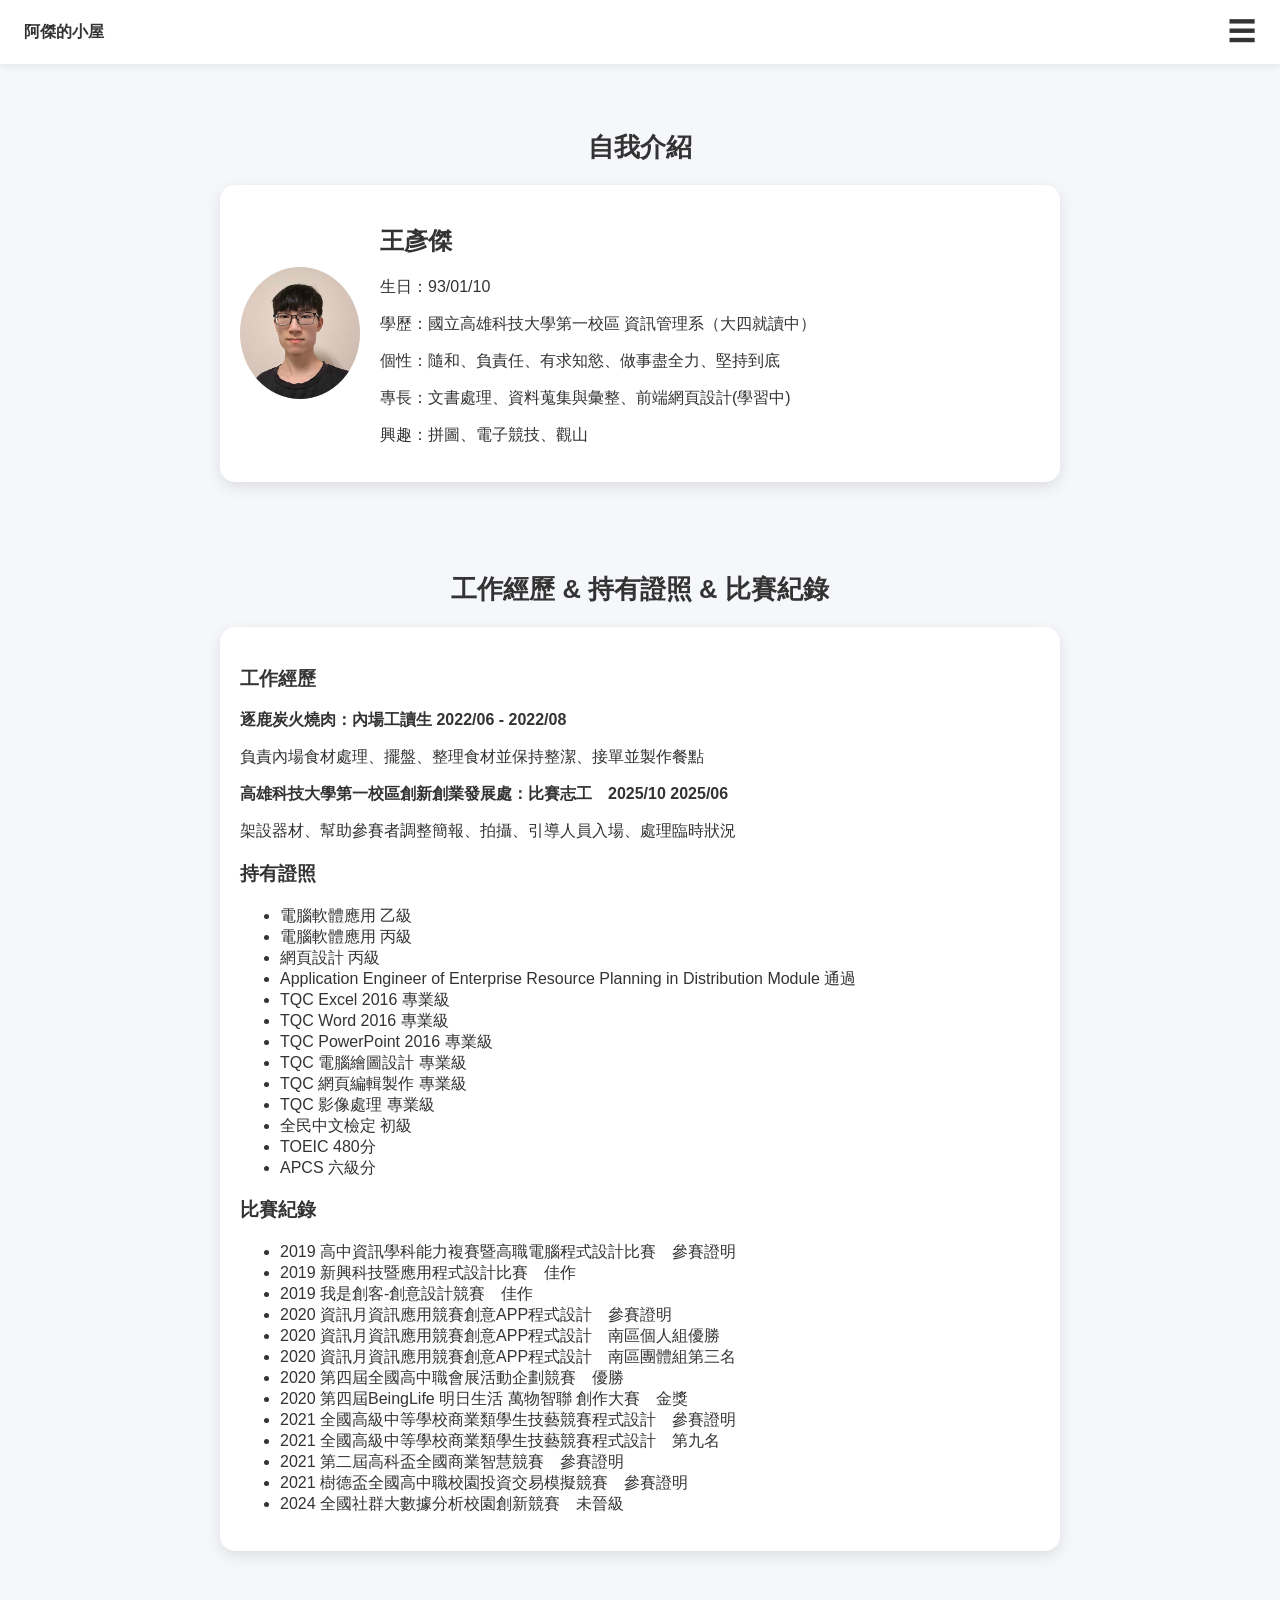
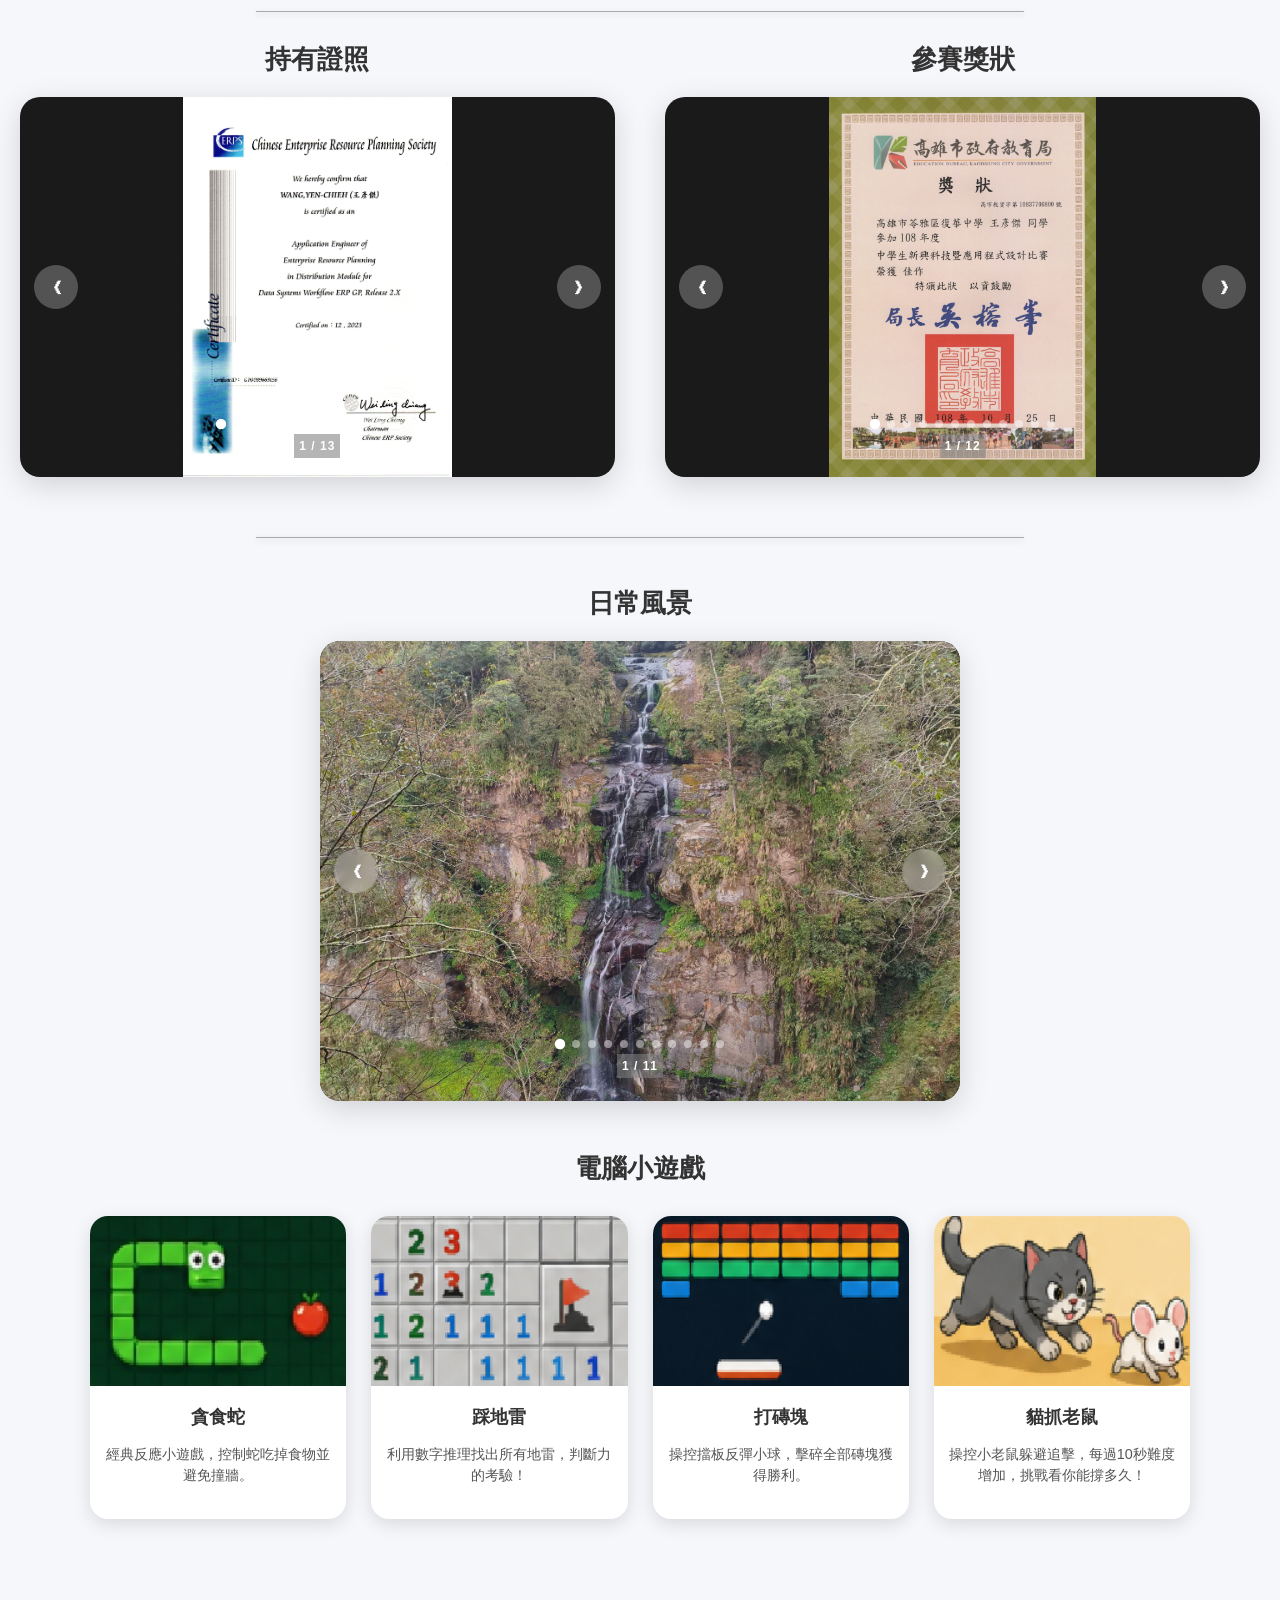
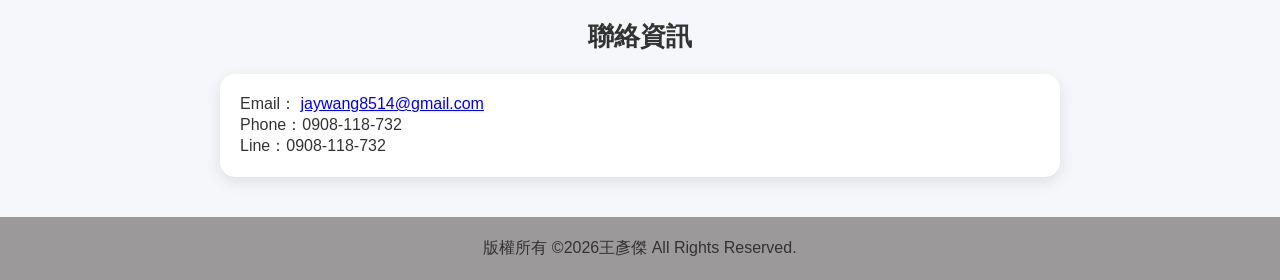
<file: index.html>
<!DOCTYPE html>
<html lang="zh-TW">
<head>
  <meta charset="UTF-8">
  <meta name="viewport" content="width=device-width, initial-scale=1.0">
  <title>我的個人網站</title>
  <link rel="preconnect" href="https://fonts.googleapis.com">
  <link rel="preconnect" href="https://fonts.gstatic.com" crossorigin>
  <link href="https://fonts.googleapis.com/css2?family=Noto+Sans+TC:wght@400;500;700&family=Noto+Serif+TC:wght@600;700&display=swap" rel="stylesheet">
  <link rel="stylesheet" href="style.css">
</head>
<body>

  <!-- 導覽列 -->
  <nav class="navbar">
  <div class="nav-left">
    <div class="logo" onclick="scrollToTop()">阿傑的小屋</div>
  </div>

  <div class="menu-toggle" onclick="toggleMenu()">☰</div>

  <ul class="nav-links">
    <li><a href="#about">自我介紹</a></li>
    <li><a href="#experience">工作經歷</a></li>
    <li><a href="#media">證照/獎狀</a></li>
    <li><a href="#slides">日常風景</a></li>
    <li><a href="#games">遊戲中心</a></li>
    <li><a href="#contact">聯絡資訊</a></li>
  </ul>
</nav>
 
<!-- 區域一：自我介紹 -->

  <section id="about" class="section">
    <h2 class="section-title">自我介紹</h2>
    <div class="card profile">
      <img src="比賽照片/大頭.jpg" alt="大頭貼">
      <div class="profile-info">
        <h2>王彥傑</h2>
        <p><span class="label">生日：</span>93/01/10</p>
        <p><span class="label">學歷：</span>國立高雄科技大學第一校區 資訊管理系（大四就讀中）</p>
        <p><span class="label">個性：</span>隨和、負責任、有求知慾、做事盡全力、堅持到底</p>
        <p><span class="label">專長：</span>文書處理、資料蒐集與彙整、前端網頁設計(學習中)</p>
        <p><span class="label">興趣：</span>拼圖、電子競技、觀山</p>
      </div>
    </div>
  </section>

<!-- 區域二：工作經歷 / 持有證照 / 證照比賽 -->
  
  <section id="experience" class="section">
    <h2 class="section-title">工作經歷 & 持有證照 & 比賽紀錄</h2>
    <div class="card">

      <h3 class="card-subtitle">工作經歷</h3>
      <b>逐鹿炭火燒肉：內場工讀生 2022/06 - 2022/08</b>
      <p>負責內場食材處理、擺盤、整理食材並保持整潔、接單並製作餐點</p>
      <b>高雄科技大學第一校區創新創業發展處：比賽志工　2025/10 2025/06</b>
      <p>架設器材、幫助參賽者調整簡報、拍攝、引導人員入場、處理臨時狀況</p>
      <!-- <ul>
        <li>逐鹿炭火燒肉：內場工讀生　2022/06 - 2022/08</li>
        <li>高雄科技大學第一校區創新創業發展處：比賽志工　2025/10</li>
      </ul> -->

      <h3 class="card-subtitle">持有證照</h3>
      <ul>
        <li>電腦軟體應用 乙級</li>
        <li>電腦軟體應用 丙級</li>
        <li>網頁設計 丙級</li>
        <li>Application Engineer of Enterprise Resource Planning in Distribution Module 通過</li>
        <li>TQC Excel 2016 專業級</li>
        <li>TQC Word 2016 專業級</li>
        <li>TQC PowerPoint 2016 專業級</li>
        <li>TQC 電腦繪圖設計 專業級</li>
        <li>TQC 網頁編輯製作 專業級</li>
        <li>TQC 影像處理 專業級</li>
        <li>全民中文檢定 初級</li>
        <li>TOEIC 480分</li>
        <li>APCS 六級分</li>
      </ul>

      <h3 class="card-subtitle">比賽紀錄</h3>
      <ul>
        <li>2019 高中資訊學科能力複賽暨高職電腦程式設計比賽　參賽證明</li>
        <li>2019 新興科技暨應用程式設計比賽　佳作</li>
        <li>2019 我是創客-創意設計競賽　佳作</li>
        <li>2020 資訊月資訊應用競賽創意APP程式設計　參賽證明</li>
        <li>2020 資訊月資訊應用競賽創意APP程式設計　南區個人組優勝</li>
        <li>2020 資訊月資訊應用競賽創意APP程式設計　南區團體組第三名</li>
        <li>2020 第四屆全國高中職會展活動企劃競賽　優勝</li>
        <li>2020 第四屆BeingLife 明日生活 萬物智聯 創作大賽　金獎</li>
        <li>2021 全國高級中等學校商業類學生技藝競賽程式設計　參賽證明</li>
        <li>2021 全國高級中等學校商業類學生技藝競賽程式設計　第九名</li>
        <li>2021 第二屆高科盃全國商業智慧競賽　參賽證明</li>
        <li>2021 樹德盃全國高中職校園投資交易模擬競賽　參賽證明</li>
        <li>2024 全國社群大數據分析校園創新競賽　未晉級</li>
      </ul>

    </div>
  </section>

  <!-- 分隔線 -->
<hr>

<!-- 區域三 + 四：證照輪播 & 參賽獎狀（左右並排） -->

  <section id="media" class="section section--dual">
    <!-- 左欄：持有證照 -->
    <div class="dual-col">
      <h2 class="section-title">持有證照</h2>
      <div class="carousel-wrapper">
        <div class="carousel" data-carousel>
          <div class="carousel-track">
            <img src="證照獎狀(碼)/ERP證照20240315_16183302.jpg" class="active" alt="ERP證照">
            <img src="證照獎狀(碼)/TOEIC.jpg" alt="TOEIC">
            <img src="證照獎狀(碼)/TQC Excel 專業級.png" alt="TQC Excel">
            <img src="證照獎狀(碼)/TQC PPT 專業級.png" alt="TQC PPT">
            <img src="證照獎狀(碼)/TQC Word 專業級.png" alt="TQC Word">
            <img src="證照獎狀(碼)/TQC 影像處理.png" alt="TQC 影像處理">
            <img src="證照獎狀(碼)/TQC 網頁編輯製作.png" alt="TQC 網頁編輯製作">
            <img src="證照獎狀(碼)/TQC 電腦繪圖設計.png" alt="TQC 電腦繪圖設計">
            <img src="證照獎狀(碼)/網頁設計丙級.png" alt="網頁設計丙級">
            <img src="證照獎狀(碼)/電腦軟體應用丙級.png" alt="電腦軟體應用丙級">
            <img src="證照獎狀(碼)/電腦軟體應用乙級.png" alt="電腦軟體應用乙級">
            <img src="證照獎狀(碼)/全民中文初級檢定.png" alt="全民中文初級檢定">
            <img src="證照獎狀(碼)/APCS.png" alt="APCS">
          </div>
          <button class="prev">&#10094;</button>
          <button class="next">&#10095;</button>
          <div class="carousel-footer">
            <div class="carousel-dots"></div>
            <div class="carousel-counter"></div>
          </div>
        </div>
      </div>
    </div>

    <!-- 中間垂直分隔線 -->
    <div class="dual-divider"></div>

    <!-- 右欄：參賽獎狀 -->
    <div class="dual-col">
      <h2 class="section-title">參賽獎狀</h2>
      <div class="carousel-wrapper">
        <div class="carousel" data-carousel>
          <div class="carousel-track">
            <img src="比賽獎狀/108新興程式設計佳作.jpg" class="active" alt="108新興程式設計佳作">
            <img src="比賽獎狀/108程式設計資訊月參賽證明.jpg" alt="108程式設計資訊月參賽證明">
            <img src="比賽獎狀/109資訊月資訊應用競賽創意APP程式設計.jpg" alt="109資訊月資訊應用競賽創意APP程式設計">
            <img src="比賽獎狀/2020第四屆全國高中職會展活動企劃競賽.jpg" alt="2020第四屆全國高中職會展活動企劃競賽">
            <img src="比賽獎狀/beinglife.jpg" alt="beinglife明日生活 萬物智聯 創作大賽">
            <img src="比賽獎狀/beinglife參賽牌.jpg" alt="beinglife參賽牌">
            <img src="比賽獎狀/創意APP程式設計-個人.jpg" alt="創意APP程式設計-個人">
            <img src="比賽獎狀/創意APP程式設計-團體.jpg" alt="創意APP程式設計-團體">
            <img src="比賽獎狀/勞動部108年度-我是創客創意比賽.jpg" alt="勞動部108年度-我是創客創意比賽">
            <img src="比賽獎狀/技藝競賽參賽證明.jpg" alt="技藝競賽參賽證明">
            <img src="比賽獎狀/教育部110學年度全國高中職技藝競賽-程式設計.jpg" alt="教育部110學年度全國高中職技藝競賽-程式設計">
            <img src="比賽獎狀/樹德投資競賽.jpg" alt="樹德投資競賽">
          </div>
          <button class="prev">&#10094;</button>
          <button class="next">&#10095;</button>
          <div class="carousel-footer">
            <div class="carousel-dots"></div>
            <div class="carousel-counter"></div>
          </div>
        </div>
      </div>
    </div>
  </section>

  <!-- 分隔線 -->
  <hr><br>

<!-- 區域五：日常風景 -->

  <div id="slides" class="dual-col">
      <h2 class="section-title">日常風景</h2>
      <div class="carousel-wrapper">
        <div class="carousel" data-carousel>
          <div class="carousel-track cover-mode">
            <img src="生活風景/001.jpg" class="active" alt="生活風景 001">
            <img src="生活風景/002.jpg" alt="生活風景 002">
            <img src="生活風景/003.jpg" alt="生活風景 003">
            <img src="生活風景/004.jpg" alt="生活風景 004">
            <img src="生活風景/005.jpg" alt="生活風景 005">
            <img src="生活風景/006.jpg" alt="生活風景 006">
            <img src="生活風景/007.jpg" alt="生活風景 007">
            <img src="生活風景/008.jpg" alt="生活風景 008">
            <img src="生活風景/009.jpg" alt="生活風景 009">
            <img src="生活風景/010.jpg" alt="生活風景 010">
            <img src="生活風景/011.jpg" alt="生活風景 011">
            <!--<img src="比賽照片/技藝競賽個人照.jpg" alt="技藝競賽個人照">
            <img src="比賽照片/技藝競賽頒獎照.jpg" alt="技藝競賽頒獎照">
            <img src="比賽照片/資訊月團體照.jpg" alt="資訊月團體照">
            <img src="比賽照片/資訊月頒獎照.jpg" alt="資訊月頒獎照">
            <img src="比賽照片/技藝競賽團體照.jpg" alt="技藝競賽團體照">
            <img src="比賽照片/會展活動企劃競賽.jpg" alt="會展活動企劃競賽">-->
          </div>
          <button class="prev">&#10094;</button>
          <button class="next">&#10095;</button>
          <div class="carousel-footer">
            <div class="carousel-dots"></div>
            <div class="carousel-counter"></div>
          </div>
        </div>
      </div>
    </div>
  </section>

  <!-- 區域六：休閒小遊戲 -->
<section id="games" class="section">
  <h2 class="section-title">電腦小遊戲</h2>

  <div class="game-grid">

    <div class="game-card" onclick="openGame('games/snake.html')">
      <img src="game-img/snake.jpg" alt="貪食蛇">
      <h3>貪食蛇</h3>
      <p>經典反應小遊戲，控制蛇吃掉食物並避免撞牆。</p>
    </div>

    <div class="game-card" onclick="openGame('games/minesweeper.html')">
      <img src="game-img/minesweeper.jpg" alt="踩地雷">
      <h3>踩地雷</h3>
      <p>利用數字推理找出所有地雷，判斷力的考驗！</p>
    </div>

    <div class="game-card" onclick="openGame('games/brick.html')">
      <img src="game-img/brick.jpg" alt="打磚塊">
      <h3>打磚塊</h3>
      <p>操控擋板反彈小球，擊碎全部磚塊獲得勝利。</p>
    </div>

    <div class="game-card" onclick="openGame('games/catmouse.html')">
      <img src="game-img/catmouse.jpg" alt="貓抓老鼠">
      <h3>貓抓老鼠</h3>
      <p>操控小老鼠躲避追擊，每過10秒難度增加，挑戰看你能撐多久！</p>
    </div>

  </div>
</section>

<!-- 區域七：聯絡資訊 -->

  <section id="contact" class="section">
    <h2 class="section-title">聯絡資訊</h2>
    <div class="card contact-card">
      <div class="contact-item">
        <span class="contact-label">Email：</span>
        <a href="mailto:jaywang8514@gmail.com">jaywang8514@gmail.com</a>
      </div>
      <div class="contact-item">
        <span class="contact-label">Phone：0908-118-732</span>
      </div>
      <div class="contact-item">
        <span class="contact-label">Line：0908-118-732</span>
      </div>
    </div>
  </section>

  <footer class="footer">
    <p>版權所有 ©2026王彥傑 All Rights Reserved.</p>
  </footer>

  <script src="script.js"></script>
</body>
</html>
</file>
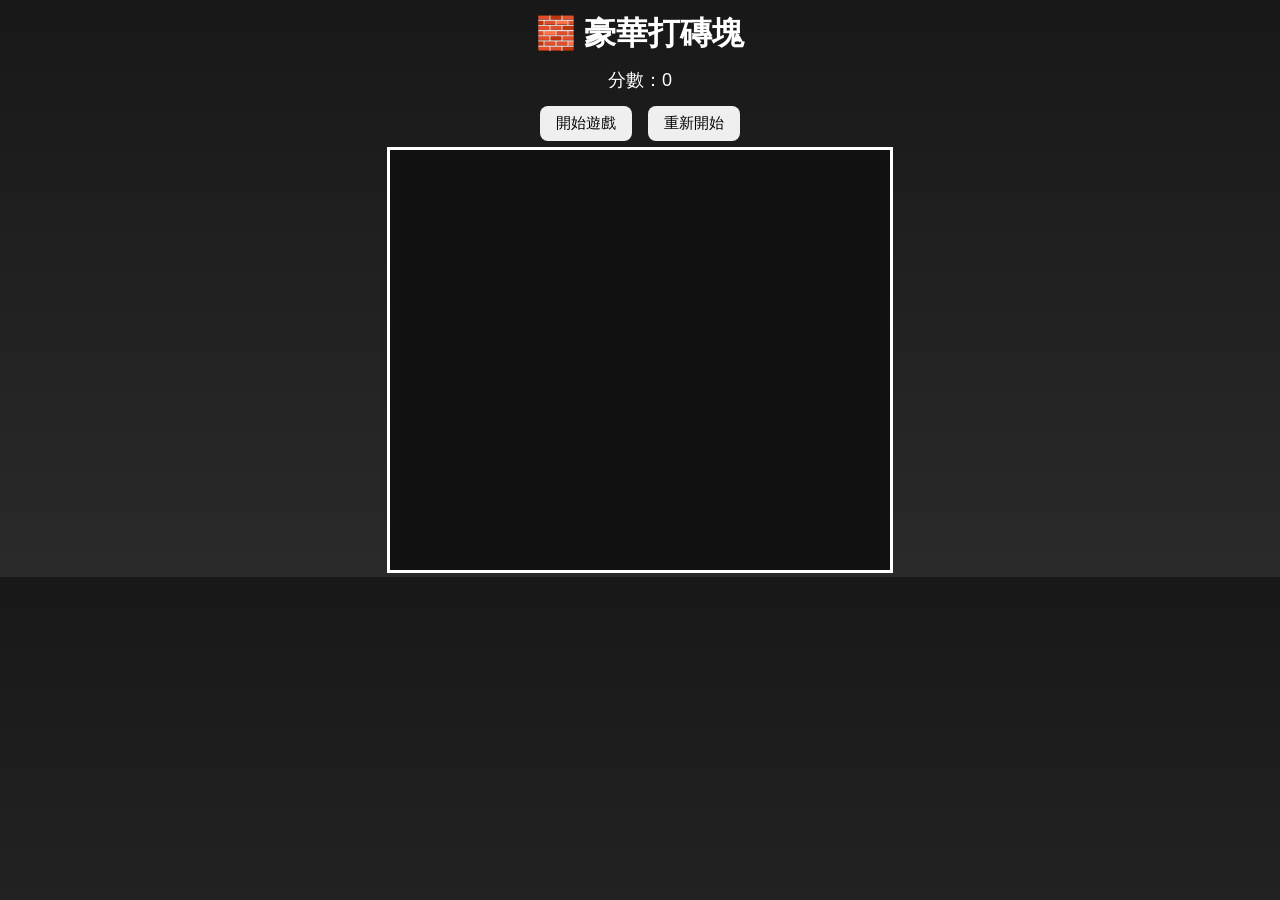
<file: games/brick.html>
<!DOCTYPE html>
<html lang="zh-TW">
<head>
<meta charset="UTF-8">
<meta name="viewport" content="width=device-width, initial-scale=1.0">
<title>豪華打磚塊</title>
<style>
body{
  margin:0;
  background:linear-gradient(to bottom,#181818,#2a2a2a);
  color:white;
  text-align:center;
  font-family:Arial;
}
h1{margin:12px 0;}
#score{
  font-size:18px;
  margin-bottom:8px;
}
button{
  padding:8px 16px;
  margin:6px;
  font-size:15px;
  border:none;
  border-radius:8px;
  cursor:pointer;
}
canvas{
  background:#111;
  border:3px solid white;
  max-width:92vw;
  max-height:70vh;
}
.controls{
  display:none;
  margin-top:10px;
}
.controls button{
  width:80px;
  height:60px;
  font-size:22px;
}
@media (max-width:768px){
  .controls{display:block;}
}
</style>
</head>
<body>

<h1>🧱 豪華打磚塊</h1>
<div id="score">分數：0</div>
<button onclick="startGame()">開始遊戲</button>
<button onclick="restartGame()">重新開始</button>
<br>

<canvas id="game" width="500" height="420"></canvas>

<div class="controls">
  <button onclick="moveLeft()">⬅ 左</button>
  <button onclick="moveRight()">右 ➡</button>
</div>

<script>
const canvas=document.getElementById("game");
const ctx=canvas.getContext("2d");

let paddle,ball,bricks,score,started=false,gameLoop=null;
let rightPressed=false,leftPressed=false;

document.addEventListener("keydown",e=>{
  if(e.key==="Right"||e.key==="ArrowRight") rightPressed=true;
  if(e.key==="Left"||e.key==="ArrowLeft") leftPressed=true;
});
document.addEventListener("keyup",e=>{
  if(e.key==="Right"||e.key==="ArrowRight") rightPressed=false;
  if(e.key==="Left"||e.key==="ArrowLeft") leftPressed=false;
});

function initState(){
  paddle={x:210,y:390,w:90,h:12,speed:7};
  ball={
  x:250,
  y:375,
  dx:3,
  dy:-3,
  r:8,
  launched:false
};
  score=0;
  started=false;
  document.getElementById("score").innerText="分數：0";

  bricks=[];
  for(let r=0;r<5;r++){
    for(let c=0;c<8;c++){
      bricks.push({
        x:20+c*58,
        y:40+r*28,
        w:50,
        h:18,
        alive:true
      });
    }
  }

  draw();
  resetBallOnPaddle();
}

function moveLeft(){leftPressed=true;setTimeout(()=>leftPressed=false,100);}
function moveRight(){rightPressed=true;setTimeout(()=>rightPressed=false,100);}
function resetBallOnPaddle(){
  ball.x = paddle.x + paddle.w/2;
  ball.y = paddle.y - ball.r - 2;
}

function drawBricks(){
  bricks.forEach(b=>{
    if(b.alive){
      ctx.fillStyle="#00bfff";
      ctx.fillRect(b.x,b.y,b.w,b.h);
      ctx.strokeStyle="white";
      ctx.strokeRect(b.x,b.y,b.w,b.h);
    }
  });
}

function drawPaddle(){
  ctx.fillStyle="#00ff99";
  ctx.fillRect(paddle.x,paddle.y,paddle.w,paddle.h);
}

function drawBall(){
  ctx.beginPath();
  ctx.arc(ball.x,ball.y,ball.r,0,Math.PI*2);
  ctx.fillStyle="orange";
  ctx.fill();
  ctx.closePath();
}

function update(){
  if(rightPressed && paddle.x<canvas.width-paddle.w) paddle.x+=paddle.speed;
  if(leftPressed && paddle.x>0) paddle.x-=paddle.speed;

  if(!ball.launched){
  resetBallOnPaddle();
  }else{
  ball.x += ball.dx;
  ball.y += ball.dy;
}

  if(ball.x+ball.r>canvas.width || ball.x-ball.r<0) ball.dx=-ball.dx;
  if(ball.y-ball.r<0) ball.dy=-ball.dy;

  if(
    ball.y+ball.r>=paddle.y &&
    ball.x>=paddle.x &&
    ball.x<=paddle.x+paddle.w
  ){
    ball.dy=-ball.dy;
  }

  for(let b of bricks){
    if(b.alive &&
      ball.x>b.x && ball.x<b.x+b.w &&
      ball.y>b.y && ball.y<b.y+b.h
    ){
      b.alive=false;
      ball.dy=-ball.dy;
      score++;
      document.getElementById("score").innerText="分數："+score;
    }
  }

  if(ball.y>canvas.height){
    endGame(false);
    return;
  }

  if(score===bricks.length){
    endGame(true);
    return;
  }
}

function drawGrid(){
  ctx.strokeStyle="rgba(255,255,255,0.04)";
  for(let i=0;i<500;i+=20){
    ctx.beginPath();
    ctx.moveTo(i,0);
    ctx.lineTo(i,420);
    ctx.stroke();
  }
}

function render(){
  ctx.clearRect(0,0,canvas.width,canvas.height);
  drawGrid();
  drawBricks();
  drawPaddle();
  drawBall();

  if(started) update();
}

function startGame(){
  if(!gameLoop){
    gameLoop=setInterval(render,20);
  }

  if(!started){
    started=true;
    ball.launched=true;
  }
}

function endGame(win){
  clearInterval(gameLoop);
  started=false;
  setTimeout(()=>{
    if(win){
      alert("🎉 恭喜通關！你打碎全部磚塊！");
    }else{
      alert("💥 球掉下去了，挑戰失敗！");
    }
  },100);
}

function restartGame(){
  clearInterval(gameLoop);
  gameLoop=null;
  initState();
}

initState();
</script>

</body>
</html>
</file>
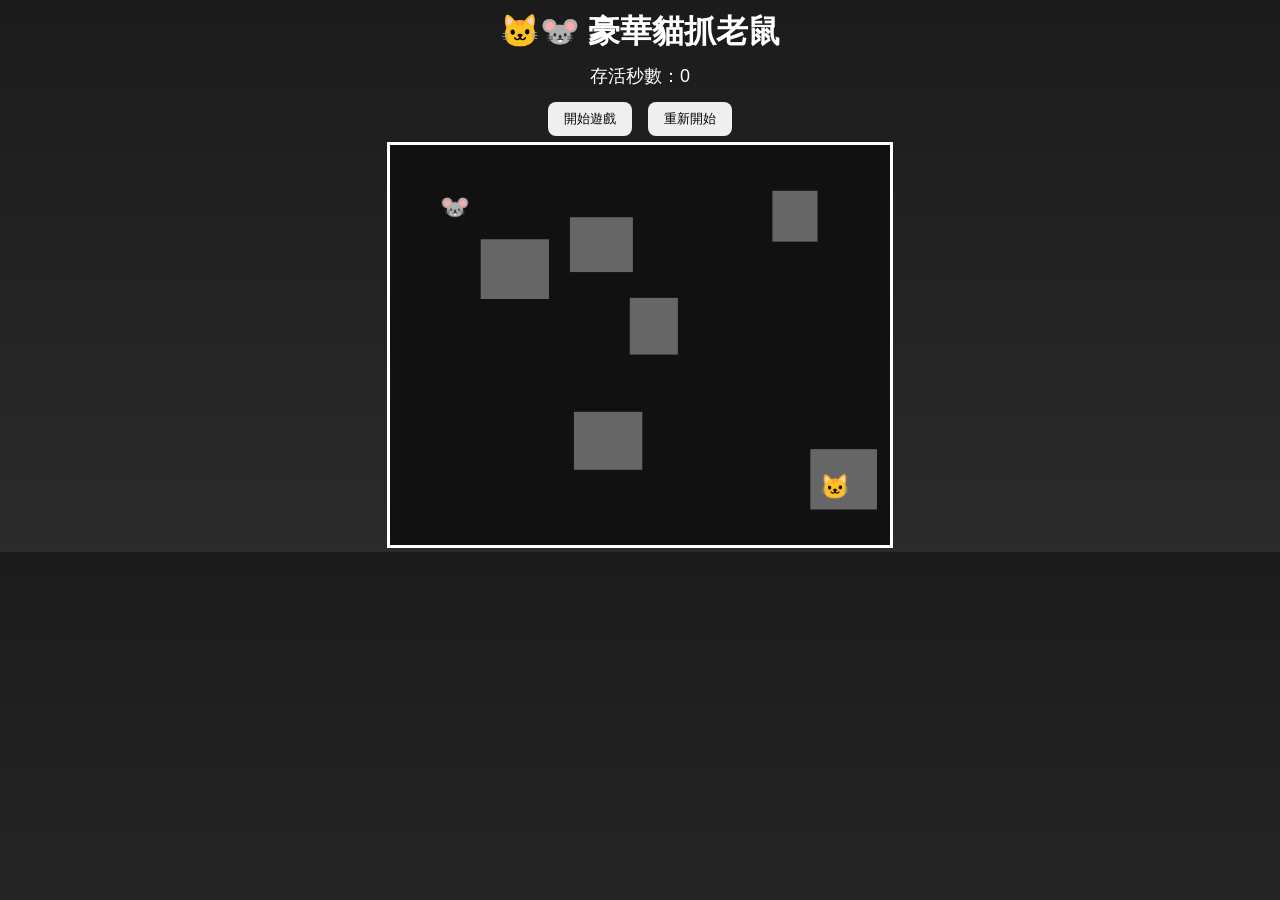
<file: games/catmouse.html>
<!DOCTYPE html>
<html lang="zh-TW">
<head>
<meta charset="UTF-8">
<meta name="viewport" content="width=device-width, initial-scale=1.0">
<title>豪華貓抓老鼠</title>
<style>
body{
  margin:0;
  background:linear-gradient(to bottom,#1b1b1b,#2b2b2b);
  color:white;
  text-align:center;
  font-family:Arial;
}
h1{margin:10px 0;}
#score{font-size:18px;margin-bottom:8px;}
button{
  padding:8px 16px;
  margin:6px;
  border:none;
  border-radius:8px;
  cursor:pointer;
}
canvas{
  background:#111;
  border:3px solid white;
  max-width:92vw;
  max-height:70vh;
}
.controls{
  display:none;
  margin-top:10px;
}
.controls button{
  width:65px;
  height:55px;
  font-size:20px;
}
@media(max-width:768px){
  .controls{display:block;}
}
</style>
</head>
<body>

<h1>🐱🐭 豪華貓抓老鼠</h1>
<div id="score">存活秒數：0</div>
<button onclick="startGame()">開始遊戲</button>
<button onclick="restartGame()">重新開始</button>
<br>
<canvas id="game" width="500" height="400"></canvas>

<div class="controls">
  <button ontouchstart="keys['ArrowUp']=true" ontouchend="keys['ArrowUp']=false">⬆</button><br>
  <button ontouchstart="keys['ArrowLeft']=true" ontouchend="keys['ArrowLeft']=false">⬅</button>
  <button ontouchstart="keys['ArrowDown']=true" ontouchend="keys['ArrowDown']=false">⬇</button>
  <button ontouchstart="keys['ArrowRight']=true" ontouchend="keys['ArrowRight']=false">➡</button>
</div>

<script>
const canvas = document.getElementById("game");
const ctx = canvas.getContext("2d");

let mouse;
let cats;
let warningCats;
let obstacles;
let keys = {};
let survive = 0;
let started = false;
let gameLoop = null;
let difficultyTimer = null;

document.addEventListener("keydown",e=>keys[e.key]=true);
document.addEventListener("keyup",e=>keys[e.key]=false);

function isInsideObstacle(x,y,size,obj){
  return (
    x < obj.x + obj.w &&
    x + size > obj.x &&
    y < obj.y + obj.h &&
    y + size > obj.y
  );
}

function generateObstacles(){
  obstacles = [];

  while(obstacles.length < 6){
    let newObs = {
      x: Math.random()*400 + 30,
      y: Math.random()*280 + 30,
      w: 40 + Math.random()*30,
      h: 40 + Math.random()*30
    };

    let overlapMouse = isInsideObstacle(50,50,24,newObs);
    let overlap = false;

    for(let obs of obstacles){
      if(
        newObs.x < obs.x + obs.w + 15 &&
        newObs.x + newObs.w + 15 > obs.x &&
        newObs.y < obs.y + obs.h + 15 &&
        newObs.y + newObs.h + 15 > obs.y
      ){
        overlap = true;
        break;
      }
    }

    if(!overlapMouse && !overlap){
      obstacles.push(newObs);
    }
  }
}

function generateSafeCatPosition(){
  while(true){
    let x = Math.random()*470;
    let y = Math.random()*370;

    let tooCloseToMouse =
      Math.abs(x - mouse.x) < 120 &&
      Math.abs(y - mouse.y) < 120;

    let insideObstacle = false;

    for(let obs of obstacles){
      if(isInsideObstacle(x,y,24,obs)){
        insideObstacle = true;
        break;
      }
    }

    if(!tooCloseToMouse && !insideObstacle){
      return {x,y};
    }
  }
}

function initState(){
  mouse = {x:50,y:50,size:24,speed:4};

  cats = [
    {x:430,y:330,size:24,speed:1.5}
  ];

  warningCats = [];
  generateObstacles();

  survive = 0;
  started = false;
  document.getElementById("score").innerText = "存活秒數：0";
}

function startGame(){
  if(gameLoop) return;

  started = true;

  gameLoop = setInterval(()=>{
    update();
    draw();
  },20);

  difficultyTimer = setInterval(()=>{
    if(started){
      increaseDifficulty();
    }
  },1000);
}

function restartGame(){
  clearInterval(gameLoop);
  clearInterval(difficultyTimer);
  gameLoop = null;
  difficultyTimer = null;
  initState();
  draw();
}

function endGame(){
  started = false;
  clearInterval(gameLoop);
  clearInterval(difficultyTimer);
  gameLoop = null;
  difficultyTimer = null;

  setTimeout(()=>{
    alert("🐱 被貓抓到了！你存活了 " + survive + " 秒");
  },100);
}

function increaseDifficulty(){
  survive++;
  document.getElementById("score").innerText = "存活秒數：" + survive;

  if(survive % 10 === 0){
    let pos = generateSafeCatPosition();

    warningCats.push({
      x:pos.x,
      y:pos.y,
      time:100,
      speed:1.5 + survive*0.03
    });
  }

  cats.forEach(cat=>{
    cat.speed += 0.015;
  });
}

function update(){

  if(keys["ArrowUp"]||keys["w"]) mouse.y -= mouse.speed;
  if(keys["ArrowDown"]||keys["s"]) mouse.y += mouse.speed;
  if(keys["ArrowLeft"]||keys["a"]) mouse.x -= mouse.speed;
  if(keys["ArrowRight"]||keys["d"]) mouse.x += mouse.speed;

  mouse.x = Math.max(0,Math.min(canvas.width-mouse.size,mouse.x));
  mouse.y = Math.max(0,Math.min(canvas.height-mouse.size,mouse.y));

  for(let obs of obstacles){
    if(isInsideObstacle(mouse.x,mouse.y,mouse.size,obs)){
      if(keys["ArrowUp"]||keys["w"]) mouse.y += mouse.speed;
      if(keys["ArrowDown"]||keys["s"]) mouse.y -= mouse.speed;
      if(keys["ArrowLeft"]||keys["a"]) mouse.x += mouse.speed;
      if(keys["ArrowRight"]||keys["d"]) mouse.x -= mouse.speed;
    }
  }

  for(let cat of cats){

    let dx = mouse.x - cat.x;
    let dy = mouse.y - cat.y;

    let moveX = dx===0 ? 0 : (dx>0 ? cat.speed : -cat.speed);
    let moveY = dy===0 ? 0 : (dy>0 ? cat.speed : -cat.speed);

    let tryX = cat.x + moveX;
    let tryY = cat.y + moveY;

    let hit = false;

    for(let obs of obstacles){
      if(isInsideObstacle(tryX,tryY,cat.size,obs)){
        hit = true;
        break;
      }
    }

    if(!hit){
      cat.x = tryX;
      cat.y = tryY;
    }else{
      let altX = cat.x + moveX;
      let altHit = false;

      for(let obs of obstacles){
        if(isInsideObstacle(altX,cat.y,cat.size,obs)){
          altHit = true;
          break;
        }
      }

      if(!altHit){
        cat.x = altX;
      }else{
        let altY = cat.y + moveY;
        let altHit2 = false;

        for(let obs of obstacles){
          if(isInsideObstacle(cat.x,altY,cat.size,obs)){
            altHit2 = true;
            break;
          }
        }

        if(!altHit2){
          cat.y = altY;
        }
      }
    }

    if(
      mouse.x < cat.x+cat.size &&
      mouse.x+mouse.size > cat.x &&
      mouse.y < cat.y+cat.size &&
      mouse.y+mouse.size > cat.y
    ){
      endGame();
      return;
    }
  }
}

function draw(){
  ctx.clearRect(0,0,canvas.width,canvas.height);

  for(let obs of obstacles){
    ctx.fillStyle="#666";
    ctx.fillRect(obs.x,obs.y,obs.w,obs.h);
  }

  ctx.font="26px Arial";

  for(let i=warningCats.length-1;i>=0;i--){
    let w = warningCats[i];

    ctx.fillText("⚠",w.x,w.y+20);
    w.time--;

    if(w.time<=0){
      cats.push({
        x:w.x,
        y:w.y,
        size:24,
        speed:w.speed
      });
      warningCats.splice(i,1);
    }
  }

  ctx.font="24px Arial";
  ctx.fillText("🐭",mouse.x,mouse.y+20);

  for(let cat of cats){
    ctx.fillText("🐱",cat.x,cat.y+20);
  }
}

initState();
draw();
</script>

</body>
</html>
</file>
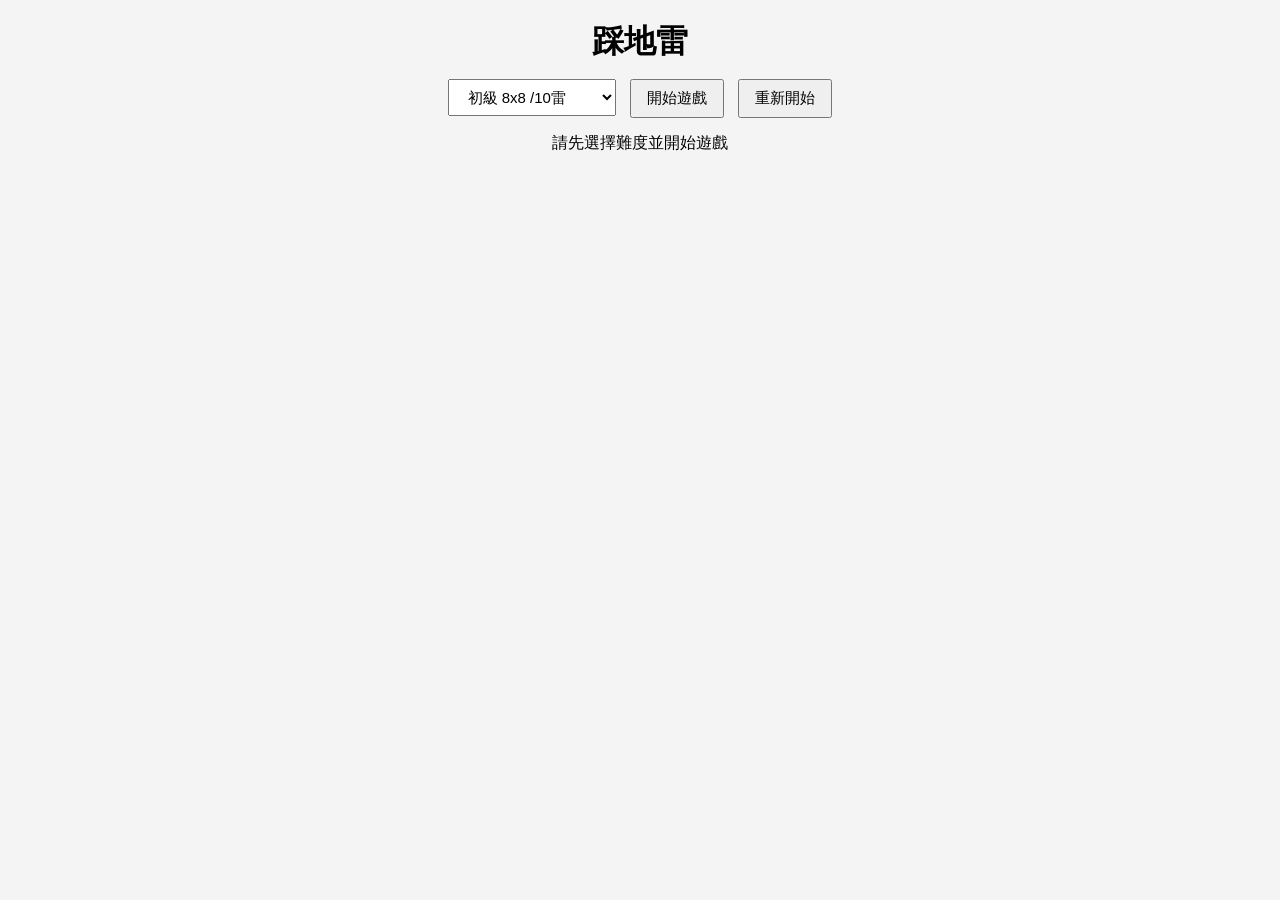
<file: games/minesweeper.html>
<!DOCTYPE html>
<html lang="zh-TW">
<head>
<meta charset="UTF-8">
<meta name="viewport" content="width=device-width, initial-scale=1.0">
<title>踩地雷</title>
<style>
body{font-family:Arial;text-align:center;background:#f4f4f4;margin:0;padding:10px;}
h1{margin:10px;}
.menu{margin:10px;}
button,select{padding:8px 15px;margin:5px;font-size:15px;}
#board{display:grid;justify-content:center;gap:2px;margin-top:15px;}
.cell{width:35px;height:35px;background:#bbb;line-height:35px;font-weight:bold;cursor:pointer;user-select:none;font-size:18px;}
.revealed{background:#eee;}
.mine{background:red;}
.flag{background:gold;}
</style>
</head>
<body>
<h1>踩地雷</h1>
<div class="menu">
<select id="difficulty">
<option value="8,10">初級 8x8 /10雷</option>
<option value="12,20">中級 12x12 /20雷</option>
<option value="16,40">高級 16x16 /40雷</option>
</select>
<button onclick="startGame()">開始遊戲</button>
<button onclick="restartGame()">重新開始</button>
</div>
<div id="status">請先選擇難度並開始遊戲</div>
<div id="board"></div>
<script>
let size=8,mineCount=10,cells=[],mines=[],revealedCount=0,started=false;
const board=document.getElementById('board');
function setupData(){
  cells=[]; mines=[]; revealedCount=0;
  board.innerHTML='';
  const diff=document.getElementById('difficulty').value.split(',');
  size=parseInt(diff[0]); mineCount=parseInt(diff[1]);
  board.style.gridTemplateColumns=`repeat(${size},35px)`;
  while(mines.length<mineCount){
    let r=Math.floor(Math.random()*size*size);
    if(!mines.includes(r)) mines.push(r);
  }
  for(let i=0;i<size*size;i++){
    let div=document.createElement('div');
    div.className='cell';
    div.dataset.index=i;
    div.onclick=()=>reveal(i);
    div.oncontextmenu=(e)=>{e.preventDefault();toggleFlag(i);};
    board.appendChild(div);
    cells.push(div);
  }
}
function startGame(){started=true;setupData();document.getElementById('status').innerText='遊戲進行中';}
function restartGame(){started=false;setupData();document.getElementById('status').innerText='已重新開始';}
function toggleFlag(i){if(!started)return;let c=cells[i];if(c.classList.contains('revealed'))return;if(c.classList.contains('flag')){c.classList.remove('flag');c.textContent='';}else{c.classList.add('flag');c.textContent='🚩';}}
function reveal(i){if(!started)return;let c=cells[i];if(c.classList.contains('revealed')||c.classList.contains('flag'))return;c.classList.add('revealed');if(mines.includes(i)){c.classList.add('mine');c.textContent='💣';showAllMines();started=false;document.getElementById('status').innerText='你踩到地雷，遊戲失敗';return;}revealedCount++;let count=countMines(i);c.textContent=count>0?count:'';if(count===0){getNeighbors(i).forEach(n=>reveal(n));}checkWin();}
function showAllMines(){mines.forEach(m=>{cells[m].textContent='💣';cells[m].classList.add('mine');});}
function countMines(i){return getNeighbors(i).filter(n=>mines.includes(n)).length;}
function getNeighbors(i){let arr=[];let row=Math.floor(i/size);let col=i%size;for(let r=-1;r<=1;r++){for(let c=-1;c<=1;c++){let nr=row+r,nc=col+c;if(nr>=0&&nr<size&&nc>=0&&nc<size)arr.push(nr*size+nc);}}return arr;}
function checkWin(){if(revealedCount===size*size-mineCount){started=false;document.getElementById('status').innerText='恭喜你成功排除所有地雷！';}}
</script>
</body>
</html>
</file>
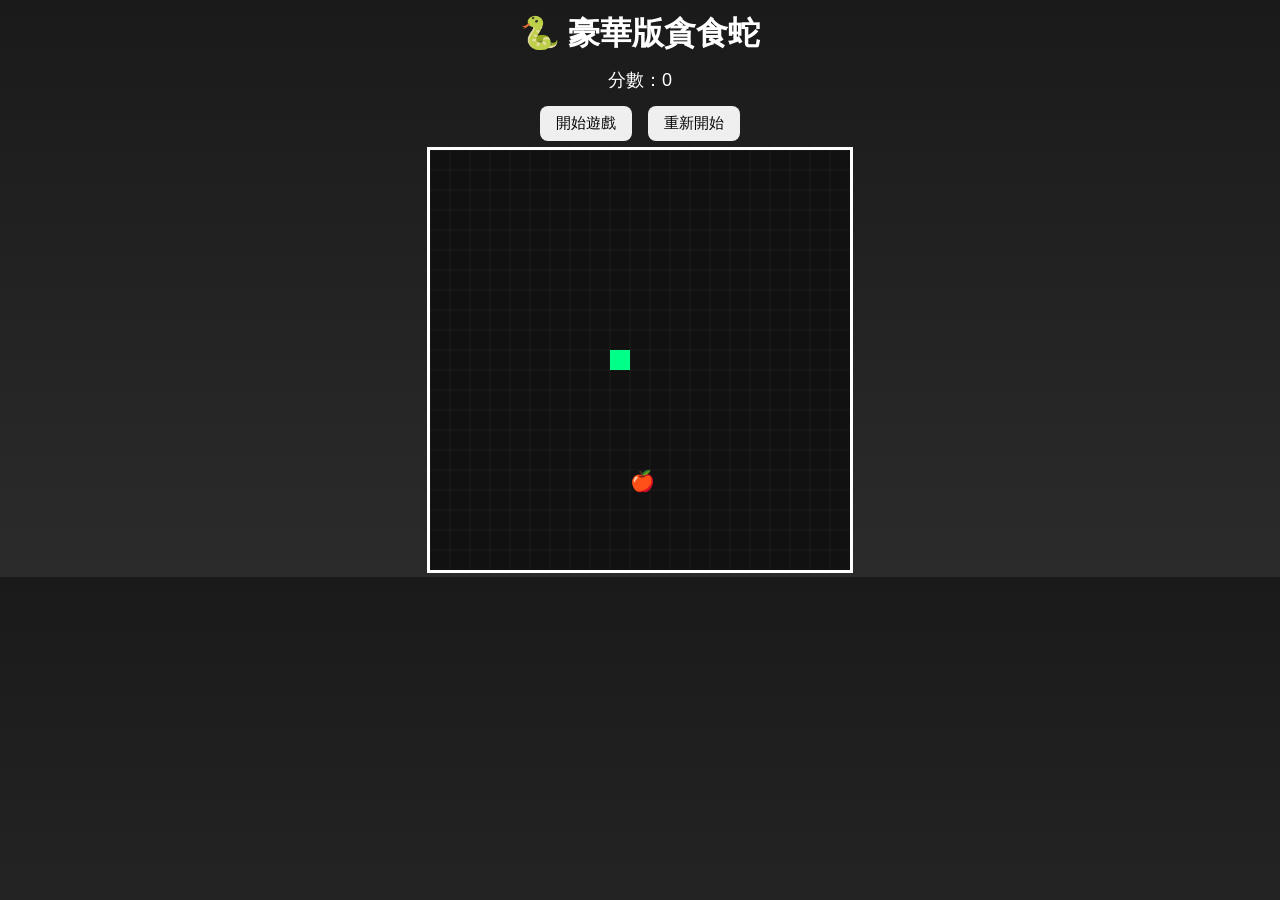
<file: games/snake.html>
<!DOCTYPE html>
<html lang="zh-TW">
<head>
<meta charset="UTF-8">
<meta name="viewport" content="width=device-width, initial-scale=1.0">
<title>豪華版貪食蛇</title>
<style>
body{
  margin:0;
  background:linear-gradient(to bottom,#1a1a1a,#2b2b2b);
  color:white;
  font-family:Arial;
  text-align:center;
}
h1{margin:12px 0;}
#score{
  font-size:18px;
  margin-bottom:8px;
}
button{
  padding:8px 16px;
  margin:6px;
  font-size:15px;
  border:none;
  border-radius:8px;
  cursor:pointer;
}
canvas{
  background:#111;
  border:3px solid white;
  max-width:92vw;
  max-height:70vh;
}
.controls{
  display:none;
  margin-top:10px;
}
.controls button{
  width:60px;
  height:60px;
  font-size:22px;
}
@media (max-width:768px){
  .controls{display:block;}
}
</style>
</head>
<body>

<h1>🐍 豪華版貪食蛇</h1>
<div id="score">分數：0</div>
<button onclick="startGame()">開始遊戲</button>
<button onclick="restartGame()">重新開始</button>
<br>
<canvas id="game" width="420" height="420"></canvas>

<div class="controls">
  <div><button onclick="changeDir('UP')">⬆</button></div>
  <div>
    <button onclick="changeDir('LEFT')">⬅</button>
    <button onclick="changeDir('DOWN')">⬇</button>
    <button onclick="changeDir('RIGHT')">➡</button>
  </div>
</div>

<script>
const canvas=document.getElementById("game");
const ctx=canvas.getContext("2d");
const box=20;

let snake,food,dir,score,started=false,gameLoop=null,speed=140;

document.addEventListener("keydown",direction);

function initState(){
  snake=[{x:9*box,y:10*box}];
  food=randomFood();
  dir="RIGHT";
  score=0;
  speed=140;
  started=false;
  document.getElementById("score").innerText="分數：0";
  draw();
}

function randomFood(){
  return {
    x:Math.floor(Math.random()*20)*box,
    y:Math.floor(Math.random()*20)*box
  };
}

function direction(e){
  if(e.keyCode==37 && dir!="RIGHT") dir="LEFT";
  else if(e.keyCode==38 && dir!="DOWN") dir="UP";
  else if(e.keyCode==39 && dir!="LEFT") dir="RIGHT";
  else if(e.keyCode==40 && dir!="UP") dir="DOWN";
}

function changeDir(d){
  if(d=="LEFT" && dir!="RIGHT") dir="LEFT";
  if(d=="UP" && dir!="DOWN") dir="UP";
  if(d=="RIGHT" && dir!="LEFT") dir="RIGHT";
  if(d=="DOWN" && dir!="UP") dir="DOWN";
}

function collision(head,array){
  for(let i=0;i<array.length;i++){
    if(head.x==array[i].x && head.y==array[i].y) return true;
  }
  return false;
}

function drawGrid(){
  ctx.strokeStyle="rgba(255,255,255,0.05)";
  for(let i=0;i<420;i+=20){
    ctx.beginPath();
    ctx.moveTo(i,0);
    ctx.lineTo(i,420);
    ctx.stroke();
  }
  for(let j=0;j<420;j+=20){
    ctx.beginPath();
    ctx.moveTo(0,j);
    ctx.lineTo(420,j);
    ctx.stroke();
  }
}

function draw(){
  ctx.clearRect(0,0,420,420);
  drawGrid();

  snake.forEach((part,i)=>{
    ctx.fillStyle = i==0 ? "#00ff88" : "#00aa55";
    ctx.fillRect(part.x,part.y,box,box);
  });

  ctx.font="20px Arial";
  ctx.fillText("🍎",food.x,food.y+18);

  let snakeX=snake[0].x;
  let snakeY=snake[0].y;

  if(dir=="LEFT") snakeX-=box;
  if(dir=="UP") snakeY-=box;
  if(dir=="RIGHT") snakeX+=box;
  if(dir=="DOWN") snakeY+=box;

  if(started){

    if(snakeX==food.x && snakeY==food.y){
      score++;
      document.getElementById("score").innerText="分數："+score;
      food=randomFood();

      if(speed>70){
        clearInterval(gameLoop);
        speed-=4;
        gameLoop=setInterval(draw,speed);
      }

    }else{
      snake.pop();
    }

    let newHead={x:snakeX,y:snakeY};

    if(
      snakeX<0 || snakeY<0 ||
      snakeX>=420 || snakeY>=420 ||
      collision(newHead,snake)
    ){
      endGame();
      return;
    }

    snake.unshift(newHead);
  }
}

function startGame(){
  if(started) return;
  started=true;
  gameLoop=setInterval(draw,speed);
}

function endGame(){
  clearInterval(gameLoop);
  started=false;
  setTimeout(()=>{
    alert("🐍 遊戲結束！你的分數："+score);
  },100);
}

function restartGame(){
  clearInterval(gameLoop);
  initState();
}

initState();
</script>

</body>
</html>
</file>
<file: style.css>
html {
  scroll-behavior: smooth;
}

body {
  margin: 0;
  font-family: Arial, sans-serif;
  background: #f5f7fa;
  color: #333;
}

hr {
  width: 60%;
  border: none; /* 移除預設線條 */
  height: 1px; /* 線條厚度 */
  background-color: #aaa; /* 灰色 */
  margin: 20px auto; /* 置中 */
  box-shadow: 0 2px 6px rgba(0, 0, 0, 0.2); /* 陰影 */
}

/* ── 導覽列（RWD折疊版） ── */
.navbar {
  position: fixed;
  top: 0;
  left: 0;
  width: 100%;
  min-height: 64px;
  background: rgba(255, 255, 255, 0.95);
  backdrop-filter: blur(8px);
  -webkit-backdrop-filter: blur(8px);
  box-shadow: 0 2px 8px rgba(0, 0, 0, 0.08);
  z-index: 1000;

  display: flex;
  justify-content: space-between;
  align-items: center;

  padding: 0 24px;
  box-sizing: border-box;
}

.logo {
  font-weight: bold;
  font-size: clamp(1rem, 1.2vw, 1.3rem);
  cursor: pointer;
  white-space: nowrap;
  flex-shrink: 0;
  transition: color 0.3s;
}

.logo:hover {
  color: #4a90e2;
}

/* 右側連結 */
.nav-links {
  display: flex;
  justify-content: flex-end;
  align-items: center;
  gap: 22px;
  list-style: none;
  margin: 0;
  padding: 0;
  flex: 1;
}

.nav-links li a {
  text-decoration: none;
  color: #333;
  font-size: clamp(0.75rem, 0.95vw, 1rem);
  white-space: nowrap;
  transition: color 0.3s;
}

.nav-links li a:hover {
  color: #4a90e2;
}

/* 漢堡按鈕 */
.menu-toggle {
  display: none;
  font-size: 28px;
  cursor: pointer;
  user-select: none;
}

/* 手機/平板折疊 */
@media (max-width: 1920px) {
  .menu-toggle {
    display: block;
  }

  .nav-links {
    position: absolute;
    top: 64px;
    right: 0;
    width: 100%;
    background: rgba(255, 255, 255, 0.98);
    backdrop-filter: blur(8px);
    -webkit-backdrop-filter: blur(8px);

    flex-direction: column;
    align-items: center;
    justify-content: flex-start;

    max-height: 0;
    overflow: hidden;
    gap: 0;

    transition: max-height 0.35s ease;
    box-shadow: 0 4px 10px rgba(0, 0, 0, 0.08);
  }

  .nav-links.active {
    max-height: 400px;
  }

  .nav-links li {
    width: 100%;
    text-align: center;
    border-top: 1px solid #eee;
    padding: 14px 0;
  }

  .nav-links li a {
    font-size: 1rem;
    display: block;
    width: 100%;
  }
}

/* ── 區塊 ── */
/* .section {
  padding: 8% 20px 2%;
} */
.section {
  padding: 40px 20px;
}
#about {
  padding-top: 120px;
}

.section-title {
  text-align: center;
  margin-bottom: 20px;
  margin-top: 10px;
  font-size: 1.6rem;
  color: #333;
}

/* ── 卡片 ── */
.card {
  background: white;
  padding: 20px;
  margin: auto;
  max-width: 800px;
  border-radius: 15px;
  box-shadow: 0 5px 15px rgba(0, 0, 0, 0.1);
  transition: transform 0.3s;
}

.card:hover {
  transform: translateY(-5px);
}

/* ── 個人區 ── */
.profile {
  display: flex;
  gap: 20px;
  align-items: center;
}

.profile img {
  width: 120px;
  border-radius: 50%;
  flex-shrink: 0;
}

/* ── 輪播容器 ── */
.carousel {
  position: relative;
  max-width: 640px;
  margin: 0 auto;
  height: 460px;
  border-radius: 20px;
  overflow: hidden; /* 讓圓角對圖片生效 */
  box-shadow: 0 8px 30px rgba(0, 0, 0, 0.15);
  background: #1a1a1a;
}

/* ── 圖片軌道 ── */
.carousel-track {
  width: 100%;
  height: 100%;
  position: relative;
}

/* ── 所有輪播圖片 ── */
.carousel-track img {
  position: absolute;
  top: 0;
  left: 0;
  width: 100%;
  height: 100%;
  object-fit: contain; /* 預設：完整顯示（適合證照） */
  opacity: 0;
  transition: opacity 0.5s ease;
  pointer-events: none;
}

.carousel-track img.active {
  opacity: 1;
  pointer-events: auto;
}

/* ── 風景照專用：cover 填滿 ── */
.carousel-track.cover-mode img {
  object-fit: cover;
}

/* ── 左右按鈕 ── */
.carousel button {
  position: absolute;
  top: 50%;
  transform: translateY(-50%);
  z-index: 10;
  width: 44px;
  height: 44px;
  border-radius: 50%;
  border: none;
  background: rgba(255, 255, 255, 0.25);
  backdrop-filter: blur(6px);
  -webkit-backdrop-filter: blur(6px);
  color: white;
  font-size: 18px;
  cursor: pointer;
  display: flex;
  align-items: center;
  justify-content: center;
  transition:
    background 0.2s,
    transform 0.15s;
}

.carousel button:hover {
  background: rgba(255, 255, 255, 0.45);
}

.carousel button:active {
  transform: translateY(-50%) scale(0.92);
}

.carousel .prev {
  left: 14px;
}

.carousel .next {
  right: 14px;
}

/* ── 底部：指示點 + 計數 ── */
.carousel-footer {
  position: absolute;
  bottom: 5%;
  width: 100%;
  display: flex;
  flex-direction: column;
  align-items: center;
  gap: 6px;
  z-index: 10;
}

.carousel-dots {
  display: flex;
  gap: 8px;
}

.carousel-dots .dot {
  width: 8px;
  height: 8px;
  border-radius: 50%;
  background: rgba(255, 255, 255, 0.45);
  cursor: pointer;
  transition:
    background 0.3s,
    transform 0.3s;
}

.carousel-dots .dot.active {
  background: white;
  transform: scale(1.3);
}

.carousel-counter {
  color: white;
  font-size: 12px;
  letter-spacing: 1px;
  font-weight: bolder;
  padding: 5px;
  background-color: rgba(128, 128, 128, 0.582);
}

/* ── 響應式(舊版本) ── */
/* @media (max-width: 768px) {
  .profile {
    flex-direction: column;
    text-align: center;
  }

  .navbar ul {
    display: none;
  }

  .carousel {
    height: 300px;
    border-radius: 14px;
  }
} */

/* 響應式(新版本) */
@media (max-width: 768px) {
  .navbar {
    padding: 8px 12px;
    min-height: auto;
    flex-direction: column;
    align-items: flex-start;
    gap: 6px;
  }

  .navbar a {
    font-size: 1rem;
  }

  .logo {
    font-size: 1rem;
  }

  .nav-links {
    display: flex;
    flex-wrap: wrap;
    gap: 8px 12px;
    width: 100%;
    justify-content: flex-start;
  }

  .nav-links li a {
    font-size: 0.72rem;
  }

  .carousel {
    height: 260px;
    border-radius: 14px;
  }
}
/* 手機版第一區高度縮短 */
@media (max-width: 768px) {
  #about {
    padding-top: 95px;
  }
}
/* 自我介紹卡片手機版排版 */
@media (max-width: 768px) {
  .card {
    width: 92%;
    padding: 18px 14px;
  }

  .profile {
    flex-direction: column;
    text-align: center;
    gap: 12px;
  }

  .profile img {
    width: 95px;
  }

  .profile-info h2 {
    font-size: 1.4rem;
    margin: 8px 0 15px;
  }

  .profile-info p {
    font-size: 1rem;
    line-height: 1.7;
    margin: 8px 0;
  }
}
/* 文字縮排 */
@media (max-width: 768px) {
  body {
    font-size: 14px;
  }

  .section-title {
    font-size: 1.15rem;
    margin-bottom: 16px;
  }

  h3 {
    font-size: 1rem;
  }
}
/* 縮間距 */
@media (max-width: 768px) {
  .section {
    padding: 45px 10px;
  }
}

.section-divider {
  border: none;
  height: 1px;
  background: linear-gradient(
    to right,
    transparent,
    var(--color-border) 20%,
    var(--color-primary) 50%,
    var(--color-border) 80%,
    transparent
  );
  max-width: 860px;
  margin: 0 auto;
}

/* ════════════════════════════════════════
   雙欄區塊（區域三 + 四並排）
   ════════════════════════════════════════ */
.section--dual {
  max-width: 100%; /* 比單欄更寬，容納兩個輪播 */
  display: flex;
  align-items: flex-start;
  gap: 0;
  padding-top: 0%;
}

.dual-col {
  flex: 1;
  min-width: 0; /* 防止 flex 子項溢出 */
}

/* 中間垂直分隔線 */
.dual-divider {
  width: 1px;
  align-self: stretch;
  margin: 20px 2%; /* 上下留白 + 左右間距 */
  flex-shrink: 0;
}

/* 雙欄模式下輪播高度縮小，避免太高 */
.section--dual .carousel {
  height: 380px;
}

/* ════════════════════════════════════════
   響應式：小螢幕雙欄改單欄
   ════════════════════════════════════════ */
@media (max-width: 900px) {
  .section--dual {
    flex-direction: column;
  }

  .dual-divider {
    width: auto;
    height: 1px;
    align-self: auto;
    background: linear-gradient(
      to right,
      transparent,
      var(--color-border) 20%,
      var(--color-primary) 50%,
      var(--color-border) 80%,
      transparent
    );
    margin: 0 0 32px 0;
  }

  .section--dual .carousel {
    height: 300px;
  }
}
footer {
  background-color: rgb(155, 153, 153);
  margin: 0px;
  padding: 5px;
  text-align: center;
}

/* ───────── 手機版：持有證照/參賽獎狀重排 ───────── */
@media (max-width: 899px) {
  .section--dual {
    display: flex;
    flex-direction: column;
    gap: 35px;
    padding: 40px 10px;
  }

  .dual-col {
    width: 100%;
  }

  .dual-col .section-title {
    font-size: 1.15rem;
    margin-bottom: 14px;
  }

  /* 中間分隔線直接隱藏 */
  .dual-divider {
    display: none;
  }

  /* 手機輪播寬度撐滿 */
  .section--dual .carousel {
    width: 100%;
    max-width: 100%;
    height: 250px;
    margin: 0 auto;
  }

  /* 左右按鈕縮小 */
  .carousel button {
    width: 32px;
    height: 32px;
    font-size: 14px;
  }

  .carousel .prev {
    left: 8px;
  }

  .carousel .next {
    right: 8px;
  }

  /* 計數器縮小 */
  .carousel-counter {
    font-size: 10px;
    padding: 3px 6px;
  }

  .carousel-dots .dot {
    width: 6px;
    height: 6px;
  }
}

/* ───────── 小遊戲區 ───────── */
.game-grid {
  max-width: 1100px;
  margin: auto;
  display: grid;
  grid-template-columns: repeat(4, 1fr);
  gap: 25px;
  padding: 10px;
}

.game-card {
  background: white;
  border-radius: 18px;
  overflow: hidden;
  box-shadow: 0 5px 18px rgba(0, 0, 0, 0.12);
  cursor: pointer;
  transition: 0.3s;
  text-align: center;
}

.game-card:hover {
  transform: translateY(-8px);
}

.game-card img {
  width: 100%;
  height: 170px;
  object-fit: cover;
}

.game-card h3 {
  margin: 15px 0 8px;
  font-size: 1.1rem;
}

.game-card p {
  font-size: 0.9rem;
  color: #555;
  padding: 0 12px 18px;
  line-height: 1.5;
}

/* 平板 */
@media (max-width: 900px) {
  .game-grid {
    grid-template-columns: repeat(2, 1fr);
  }
}

/* 手機 */
@media (max-width: 768px) {
  .game-grid {
    grid-template-columns: 1fr;
    gap: 18px;
    padding: 5px;
  }

  .game-card img {
    height: 190px;
  }

  .game-card h3 {
    font-size: 1rem;
  }

  .game-card p {
    font-size: 0.85rem;
  }
}
</file>
